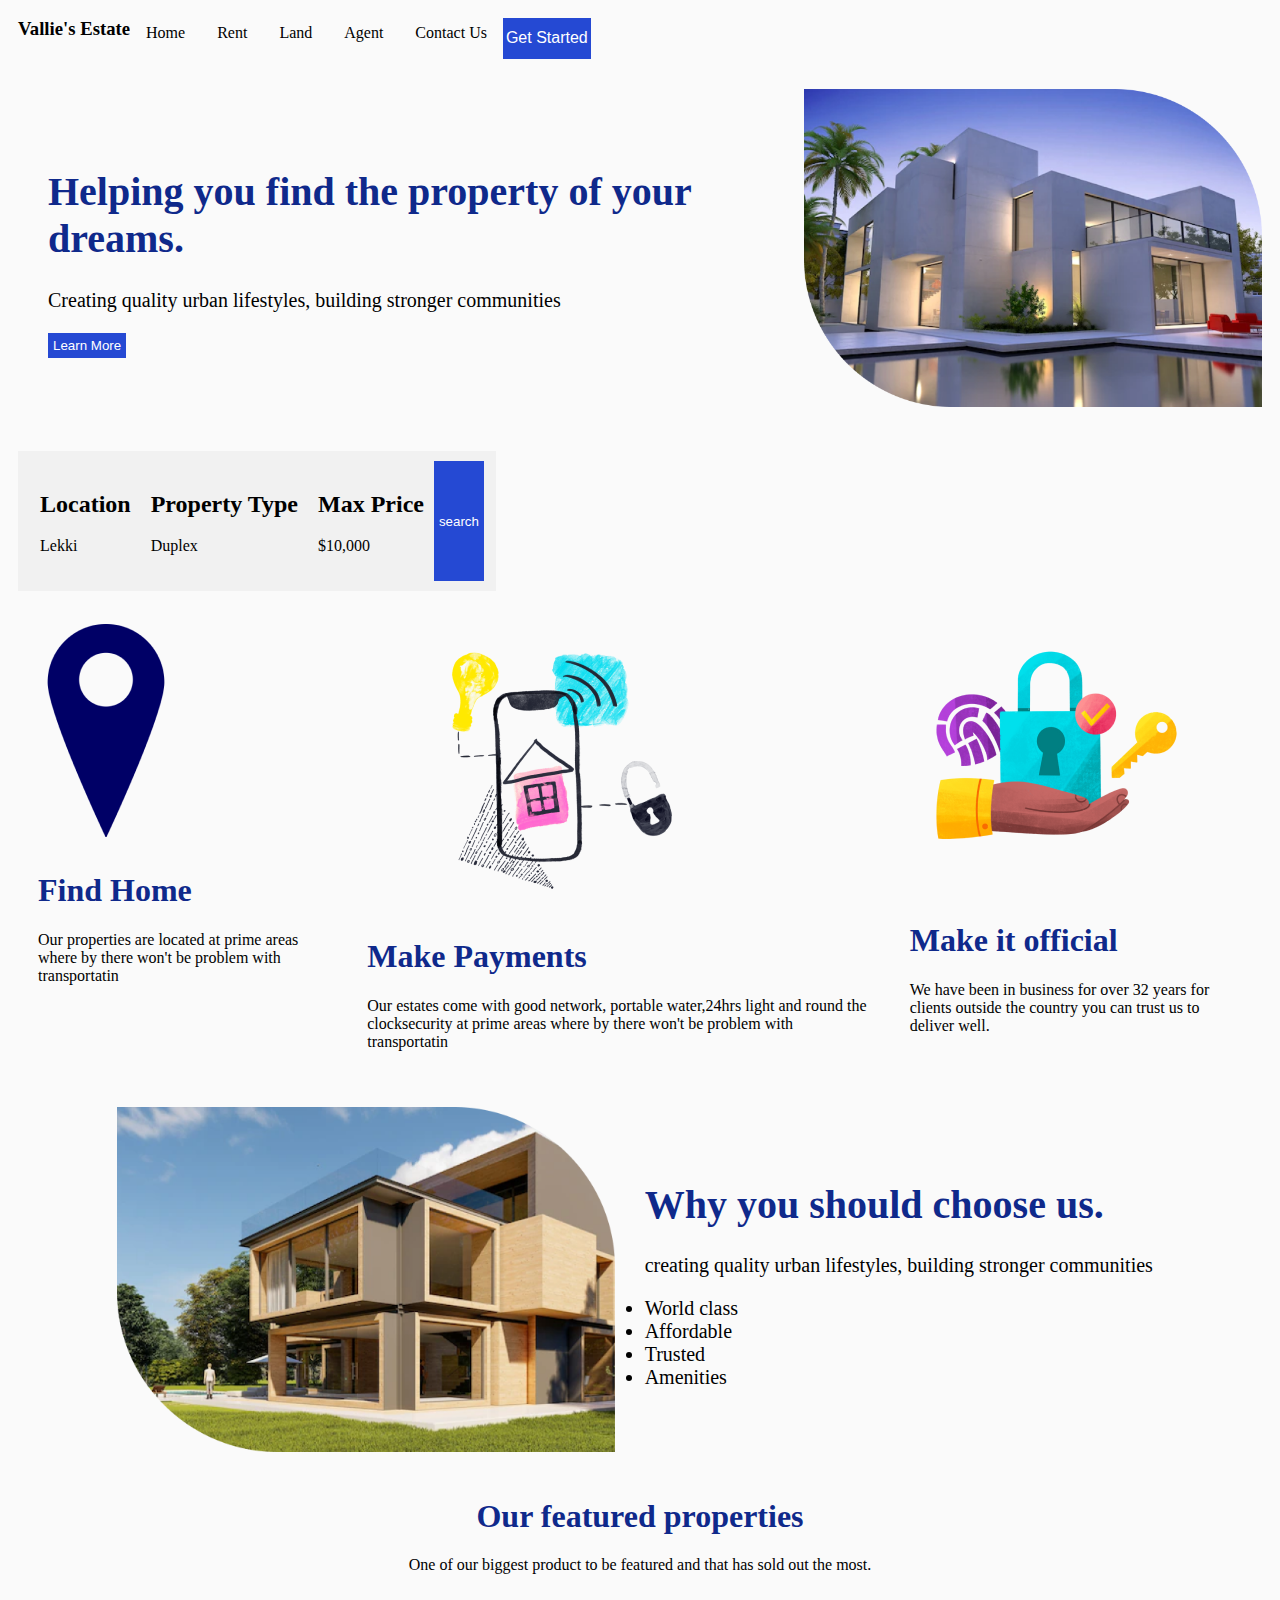
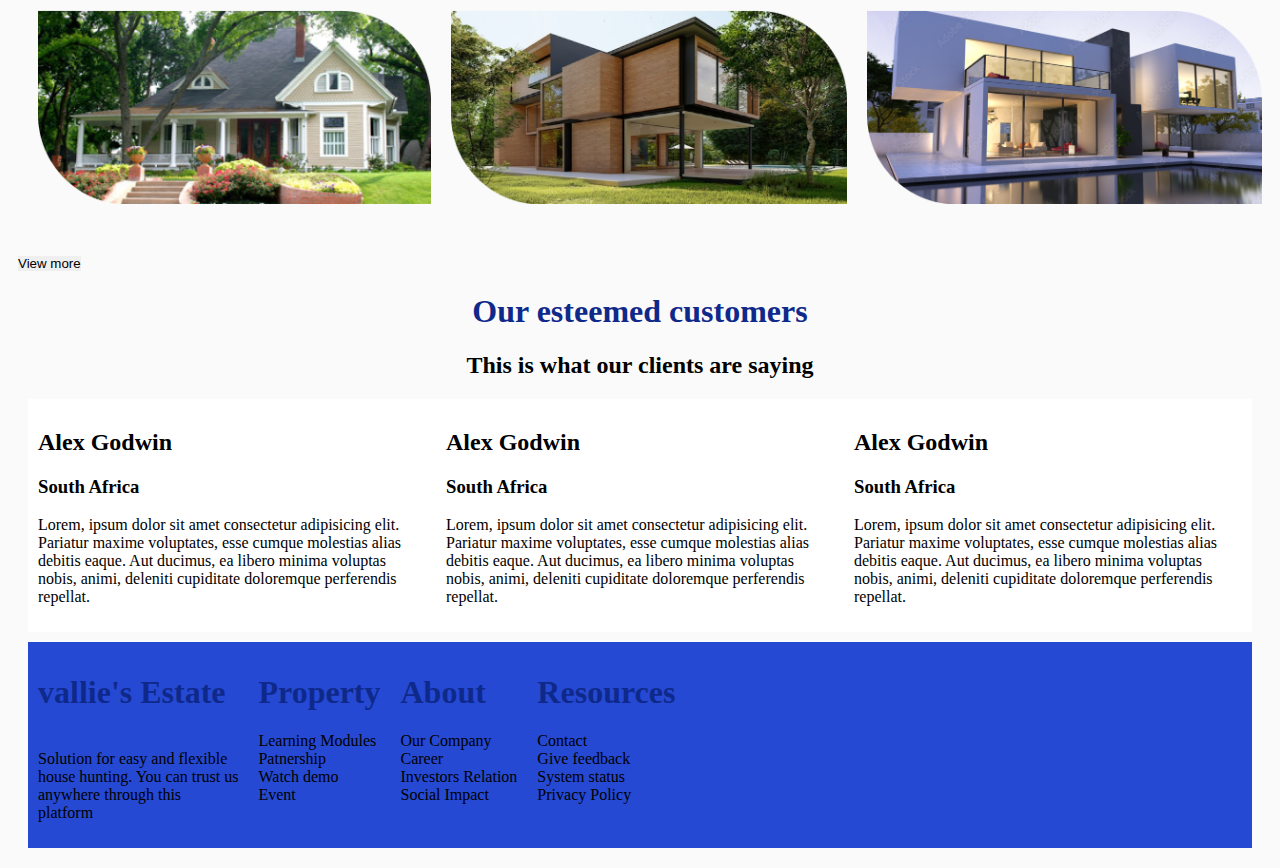
<file: index.html>
<!DOCTYPE html>
<html lang="en">
<head>
    <meta charset="UTF-8">
    <meta http-equiv="X-UA-Compatible" content="IE=edge">
    <meta name="viewport" content="width=device-width, initial-scale=1.0">
    <link rel="stylesheet" href="./Assets/css/index.css">
    <title>Vallies Estate Project</title>
</head>
<body>
    <div class="navbar">
        <h3>Vallie's Estate</h3>
            <ul>
                <li><a class="active" href="#">Home</a></li>
                <li><a href="#">Rent</a></li>
                <li><a href="#">Land</a></li>
                <li><a href="#">Agent</a></li>
                <li><a href="#">Contact Us</a></li>
            </ul>
        <button>Get Started</button>
    </div>   
    <div class="container">
        <div class="text">
        <h1>Helping you find the property of your dreams.</h1>
        <p>Creating quality urban lifestyles, building stronger communities</p>
        <button>Learn More</button>
        </div>
        <div class="dp_image"><img src="./Assets/images/image 1.png" alt="homepage main image" style="width: 100%"></div>
    </div>
    <div class="dropdown">
        <div>
        <h2>Location</h2> 
        <p>Lekki</p>
        </div>
         <div>
          <h2>Property Type</h2>
           <p>Duplex</p>
        </div>
           
        <div>
          <h2>Max Price</h2>
          <p>$10,000</p>
        </div>
        <button>search</button>
    </div>
    
<div class="Product">
    <h1>Our Products</h1>
    <div class="prod"><h1>How it Works</h1>
      <p>This is how it works</p>
    </div>
</div>
<div class="row">
    <div class="column"><img src="./Assets/images/address mark.png" alt="Address mark">
            <div class="text1"><h1>Find Home</h1>
            <p>Our properties are located
             at prime areas where by there won't be problem with transportatin</p></div>
    </div>
             
    <div class="column"><img src="./Assets/images/Smart house.png" alt="Smart House">
        <div class="text1"><h1>Make Payments</h1>
                <p>Our estates come with good network, portable water,24hrs light and round 
                the clocksecurity at prime areas where by there won't be problem with 
                transportatin</p></div>
    </div>
    <div class="column"><img src="./Assets/images/Secure data protection with fingerprint and lock.png" alt="Security">
        <div class="text1"><h1>Make it official </h1>
            <p>We have been in business for over 32 years for clients outside the country
                you can trust us to deliver well.
            </p></div>
    </div>
</div>
<div class="container2">
    <div class="image2"><img src="./Assets/images/image 2.png" alt=""></div>
    <div class="text2"><h1>Why you should choose us.</h1><p>creating quality urban lifestyles, building stronger communities</p>
        <ul >
            <li>World class</li>
            <li>Affordable</li>
            <li>Trusted</li>
            <li>Amenities</li>
        </ul>
    </div>
</div>
<div class="Property">
    <h1>Our featured properties</h1>
    <p>One of our biggest product to be featured and that has sold out the most.</p>
</div>
<div class="row">
        <div class="column">
            <img src="./Assets/images/image 4.png" alt=""><p></p>
        </div>
        <div class="column">
            <img src="./Assets/images/image 3.png" alt=""><p></p>
        </div>
        <div class="column">
            <img src="./Assets/images/image 5.png" alt=""><p></p>
        </div>
</div>
<div class="Esteemed-Customers">
    <button>View more</button>
    <div class="text3">
        <h1>Our esteemed customers</h1>
        <h2>This is what our clients are saying</h2>
    </div>
   <div class="customer"> 
        <div><p><h2>Alex Godwin</h2><h3>South Africa</h3>Lorem, ipsum dolor sit amet consectetur adipisicing elit. Pariatur maxime voluptates, esse cumque molestias alias debitis eaque. Aut ducimus, ea libero minima voluptas nobis, animi, deleniti cupiditate doloremque perferendis repellat.</p></div>
        <div><p><h2>Alex Godwin</h2><h3>South Africa</h3>Lorem, ipsum dolor sit amet consectetur adipisicing elit. Pariatur maxime voluptates, esse cumque molestias alias debitis eaque. Aut ducimus, ea libero minima voluptas nobis, animi, deleniti cupiditate doloremque perferendis repellat.</p></div>
        <div><p> <h2>Alex Godwin</h2><h3>South Africa</h3>Lorem, ipsum dolor sit amet consectetur adipisicing elit. Pariatur maxime voluptates, esse cumque molestias alias debitis eaque. Aut ducimus, ea libero minima voluptas nobis, animi, deleniti cupiditate doloremque perferendis repellat.</p></div>
    </div>
              
<div class="footer">
    <div class="feedback"><p><h1>vallie's Estate</h1><br>Solution for easy and flexible<br> house hunting. You can trust us<br> anywhere through this<br> platform</p></div>
    <div class="feedback"><p><h1>Property</h1>Learning Modules<br>Patnership<br>Watch demo<br>Event<br></p></div>
    <div class="feedback"><p><h1>About</h1>Our Company<br>Career<br>Investors Relation<br>Social Impact</p></div>
    <div class="feedback"><p><h1>Resources</h1>Contact<br> Give feedback<br> System status<br>Privacy Policy</p></div>
</div>
</body>
</html>
</file>
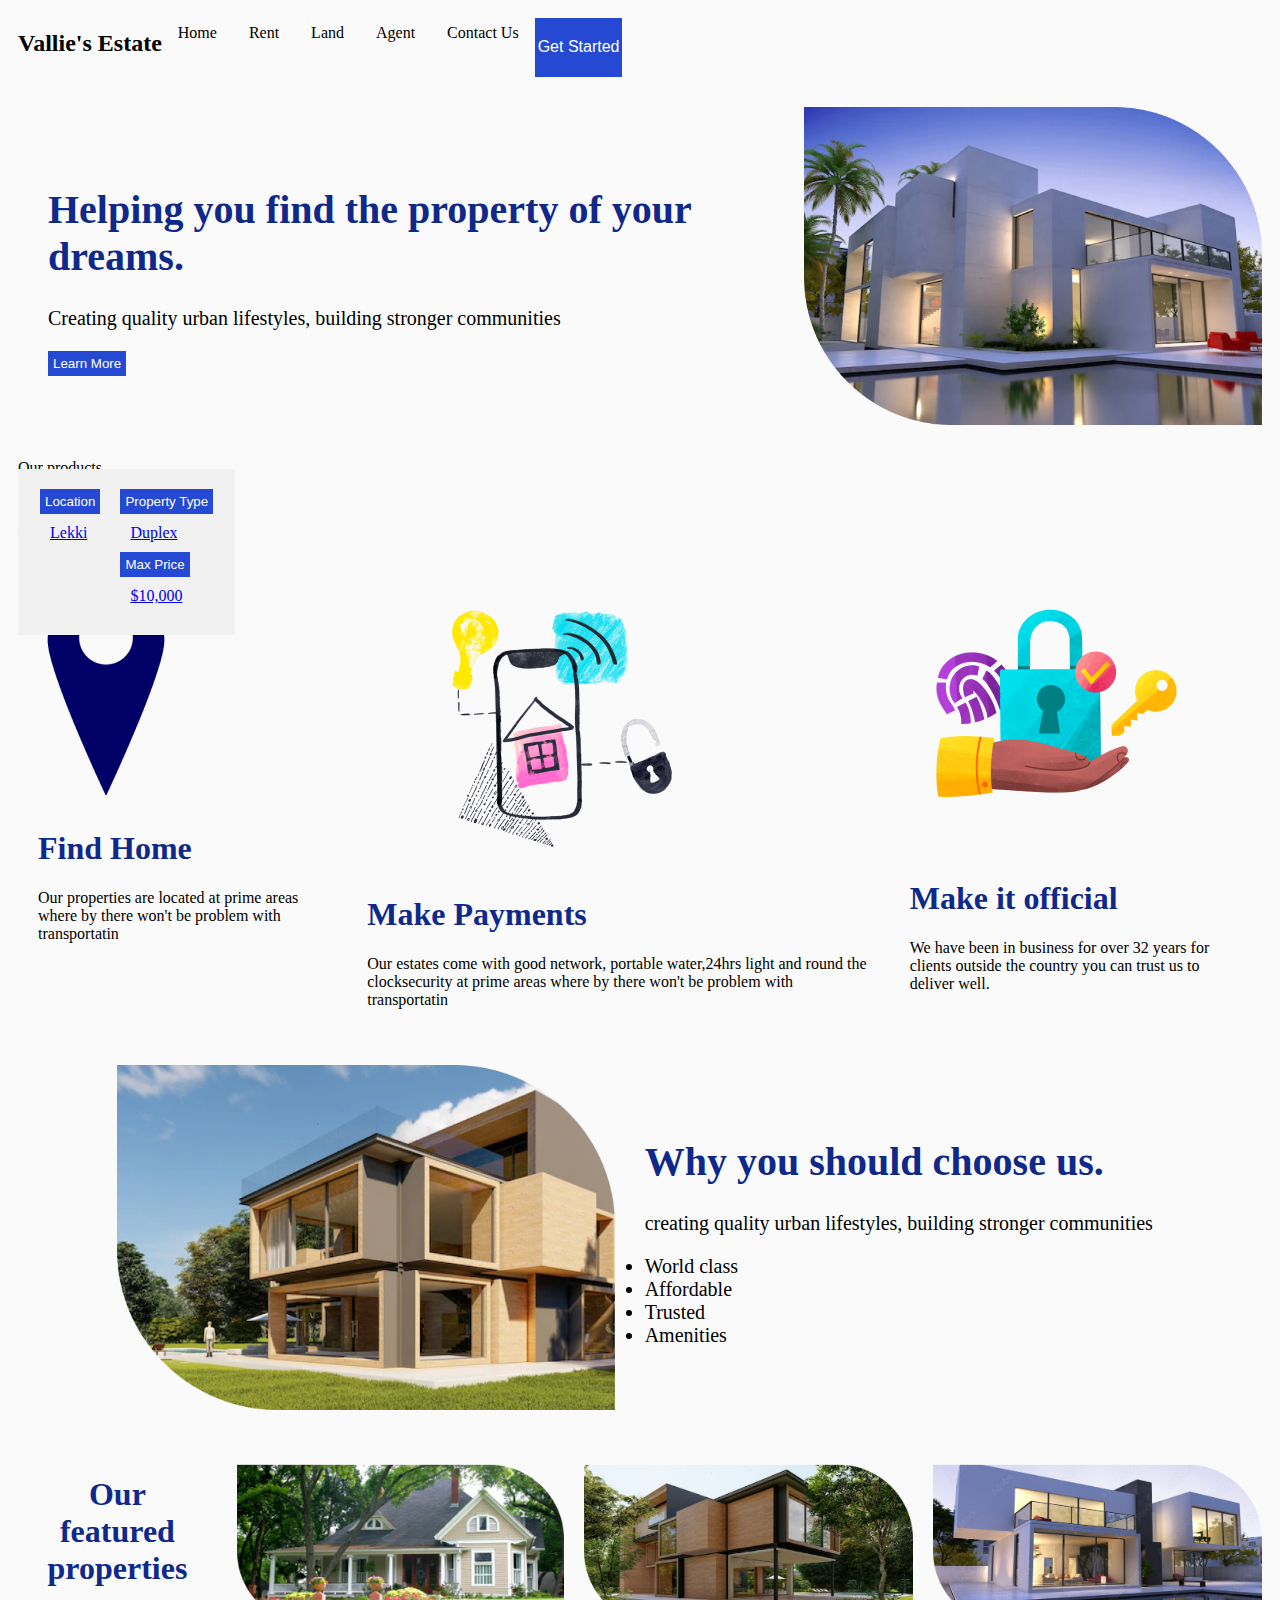
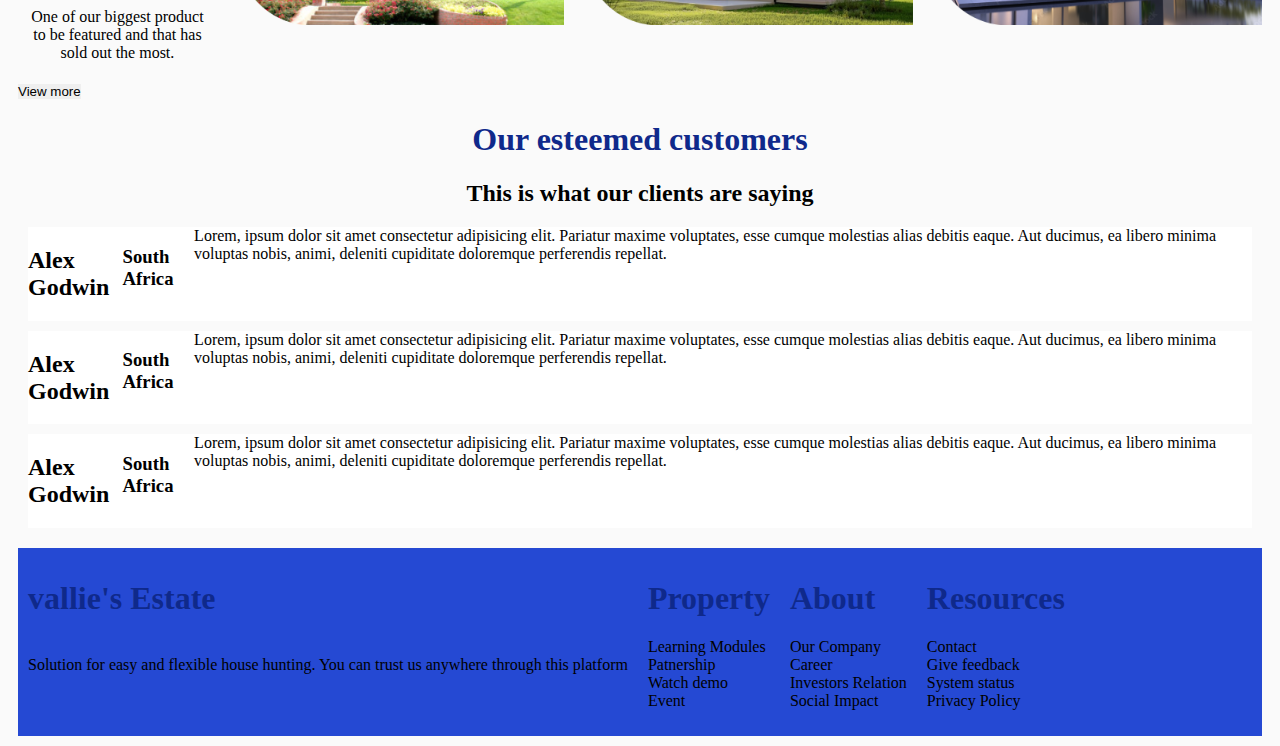
<file: Test_Repo.html>
<!DOCTYPE html>
<html lang="en">
<head>
    <meta charset="UTF-8">
    <meta http-equiv="X-UA-Compatible" content="IE=edge">
    <meta name="viewport" content="width=device-width, initial-scale=1.0">
    <link rel="stylesheet" href="./Assets/css/index.css">
    <title>Vallies Estate Project</title>
</head>
<body>
    <div class="navbar">
        <h2>Vallie's Estate</h2>
            <ul>
                <li><a class="active" href="#">Home</a></li>
                <li><a href="#">Rent</a></li>
                <li><a href="#">Land</a></li>
                <li><a href="#">Agent</a></li>
                <li><a href="#">Contact Us</a></li>
            </ul>
        <button>Get Started</button>
    </div>   
    <div class="container">
        <div class="text">
        <h1>Helping you find the property of your dreams.</h1>
        <p>Creating quality urban lifestyles, building stronger communities</p>
        <button>Learn More</button>
        </div>
        <div class="dp_image"><img src="./Assets/images/image 1.png" alt="homepage main image" style="width: 100%"></div>
    </div>
    <div class="dropdown">
        <div>
        <button class="dropbtn">Location</button>
        <div class="dropdown-content">
        <a href="#">Lekki</a>
        </div>
        </div>

        <div>
        <button class="dropbtn">Property Type</button>
        <div class="dropdown-content">
        <a href="#">Duplex</a></div>
        <button class="dropbtn">Max Price</button>
        <div class="dropdown-content">
        <a href="#">$10,000</a>
        </div>
        </div>
    </div>
    
</div>
    <div>Our products</div>
    <div><p>How it Works</p>
    <p>This is how it works</p>
</div>
<div class="row">
    <div class="column"><img src="./Assets/images/address mark.png" alt="Address mark">
            <div class="text1"><h1>Find Home</h1>
            <p>Our properties are located
             at prime areas where by there won't be problem with transportatin</p></div>
    </div>
             
    <div class="column"><img src="./Assets/images/Smart house.png" alt="Smart House">
        <div class="text1"><h1>Make Payments</h1>
                <p>Our estates come with good network, portable water,24hrs light and round 
                the clocksecurity at prime areas where by there won't be problem with 
                transportatin</p></div>
    </div>
    <div class="column"><img src="./Assets/images/Secure data protection with fingerprint and lock.png" alt="Security">
        <div class="text1"><h1>Make it official </h1>
            <p>We have been in business for over 32 years for clients outside the country
                you can trust us to deliver well.
            </p></div>
    </div>
</div>
<div class="container2">
    <div class="image2"><img src="./Assets/images/image 2.png" alt=""></div>
    <div class="text2"><h1>Why you should choose us.</h1><p>creating quality urban lifestyles, building stronger communities</p>
        <ul >
            <li>World class</li>
            <li>Affordable</li>
            <li>Trusted</li>
            <li>Amenities</li>
        </ul>
    </div>
</div>
<div class="row">
    <div class="Property"><h1>Our featured properties</h1>One of our biggest product to be featured and that has sold out the most.</div>
        <div class="column">
            <img src="./Assets/images/image 4.png" alt=""><p></p>
        </div>
        <div class="column">
            <img src="./Assets/images/image 3.png" alt=""><p></p>
        </div>
        <div class="column">
            <img src="./Assets/images/image 5.png" alt=""><p></p>
        </div>
</div>
<div class="Esteemed-Customers">
    <button>View more</button>
    <div class="text3">
        <h1>Our esteemed customers</h1>
        <h2>This is what our clients are saying</h2></div>
        <div class="customer"><p><h2>Alex Godwin</h2><h3>South Africa</h3>Lorem, ipsum dolor sit amet consectetur adipisicing elit. Pariatur maxime voluptates, esse cumque molestias alias debitis eaque. Aut ducimus, ea libero minima voluptas nobis, animi, deleniti cupiditate doloremque perferendis repellat.</p></div>
        <div class="customer"><p><h2>Alex Godwin</h2><h3>South Africa</h3>Lorem, ipsum dolor sit amet consectetur adipisicing elit. Pariatur maxime voluptates, esse cumque molestias alias debitis eaque. Aut ducimus, ea libero minima voluptas nobis, animi, deleniti cupiditate doloremque perferendis repellat.</p></div>
        <div class="customer"><p> <h2>Alex Godwin</h2><h3>South Africa</h3>Lorem, ipsum dolor sit amet consectetur adipisicing elit. Pariatur maxime voluptates, esse cumque molestias alias debitis eaque. Aut ducimus, ea libero minima voluptas nobis, animi, deleniti cupiditate doloremque perferendis repellat.</p></div>
</div>
              
<div class="footer">
    <div class="feedback"><p><h1>vallie's Estate</h1><br>Solution for easy and flexible house hunting. You can trust us anywhere through this platform</p></div>
    <div class="feedback"><p><h1>Property</h1>Learning Modules<br>Patnership<br>Watch demo<br>Event<br></p></div>
    <div class="feedback"><p><h1>About</h1>Our Company<br>Career<br>Investors Relation<br>Social Impact</p></div>
    <div class="feedback"><p><h1>Resources</h1>Contact<br> Give feedback<br> System status<br>Privacy Policy</p></div>
</div>
</body>
</html>
</file>
<file: Assets/css/index.css>
/* Style the top navigation bar */
*{
    padding: 0;
    margin: 0px, 50px, 0px, 50px;
    /* font-family: Space Grotesk, Oleo Script; */
    font-style: Space Grotesk, Oleo Script;
    border-style: none;
    border-width: 5px;
}
div{
  margin: 10px 10px;
}
img{
  border: aliceblue;
  border-width: 5px;
  margin: 10px 10px;
 
}
body{
    background-color: #FAFAFA;
}
h1{
      color: #0F298B;
}

.div{
    margin-left:5px;
    margin-right:5px;
}
.navbar{
  display: flex;
  width: 100%;
  background-color: #FAFAFA;
  box-shadow: #FAFAFA;
  max-width: fit-content;
}
.navbar h3{
    float:left;
    margin-top: 8px;
}

.navbar ul {
  display: flex;
  justify-items: center;
    list-style-type: none;
    margin: 0;
    padding: 0;
    overflow: hidden;
    background-color: #FAFAFA;
  }
  
.navbar li a {
    display: inline-block ;
    color: black;
    text-align: center;
    padding: 14px 16px;
    text-decoration: none;
  }
  
  .navbar button {
    float: right;
    padding: 3px;
    margin-top: 8px;
    background:  #2549D3;
    font-size: 16px;
    color: white;
    border: none;
    cursor: pointer;
    justify-items: center;
  }
 
  /* Change the link color on hover */
.navbar li a:hover {
   color: #0F298B;
  }

  .container {
    display: flex;
    align-items: center;
    justify-content: center
  }
  .container button{
    background-color: #2549D3;
    color: white;
    padding: 5px;
  }
  img {
    max-width: 100%
  }
  .dp_image {
    flex-basis: 40%
  }
  .text {
    font-size: 20px;
    padding-left: 20px;
  }
  /* position images side by side */
  .row {
    display: flex;
    box-shadow: #f1f1f1a4;
  }
  
  
  /* Dropdown Content */
  .dropdown{
    display: list-item;
    position: absolute;
    background-color: #f1f1f1;
    color: black;
    padding: 10px 12px;
    text-decoration: none;
    display: flex;
    max-width: fit-content;
  }
  .dropdown button{
    background-color: #2549D3;
    color: white;
    padding: 5px;
  }
.product h1{
  float:right;

}
.product prod{
  text-align: center;
}
  .container2 {
    display: flex;
    align-items: center;
    justify-content: center
  }
  img {
    max-width: 100%
  }
  .image2 {
    flex-basis: 40%
  }
  .text2 {
    font-size: 20px;
    padding: 20px;
  }
.Property{
    text-align: center;
}
  .customer{
    display: flex;
    border: none;
    background-color: white;
    
  }
  .Property{
    text-align: center;
  }
  /* Clear floats after the columns */
  .Esteemed-Customers:after {
    content: "";
    display: table;

    clear: both;
  }

  .text3{
    text-align: center;
    margin: 20px 20px;
  }
  .footer {
    display: flex;
    background: #2549D3; 
  }

  
  /* Clear floats after the columns */
  .footer:after {
    content: "";
    display: table;
    clear: both;
  }
</file>
